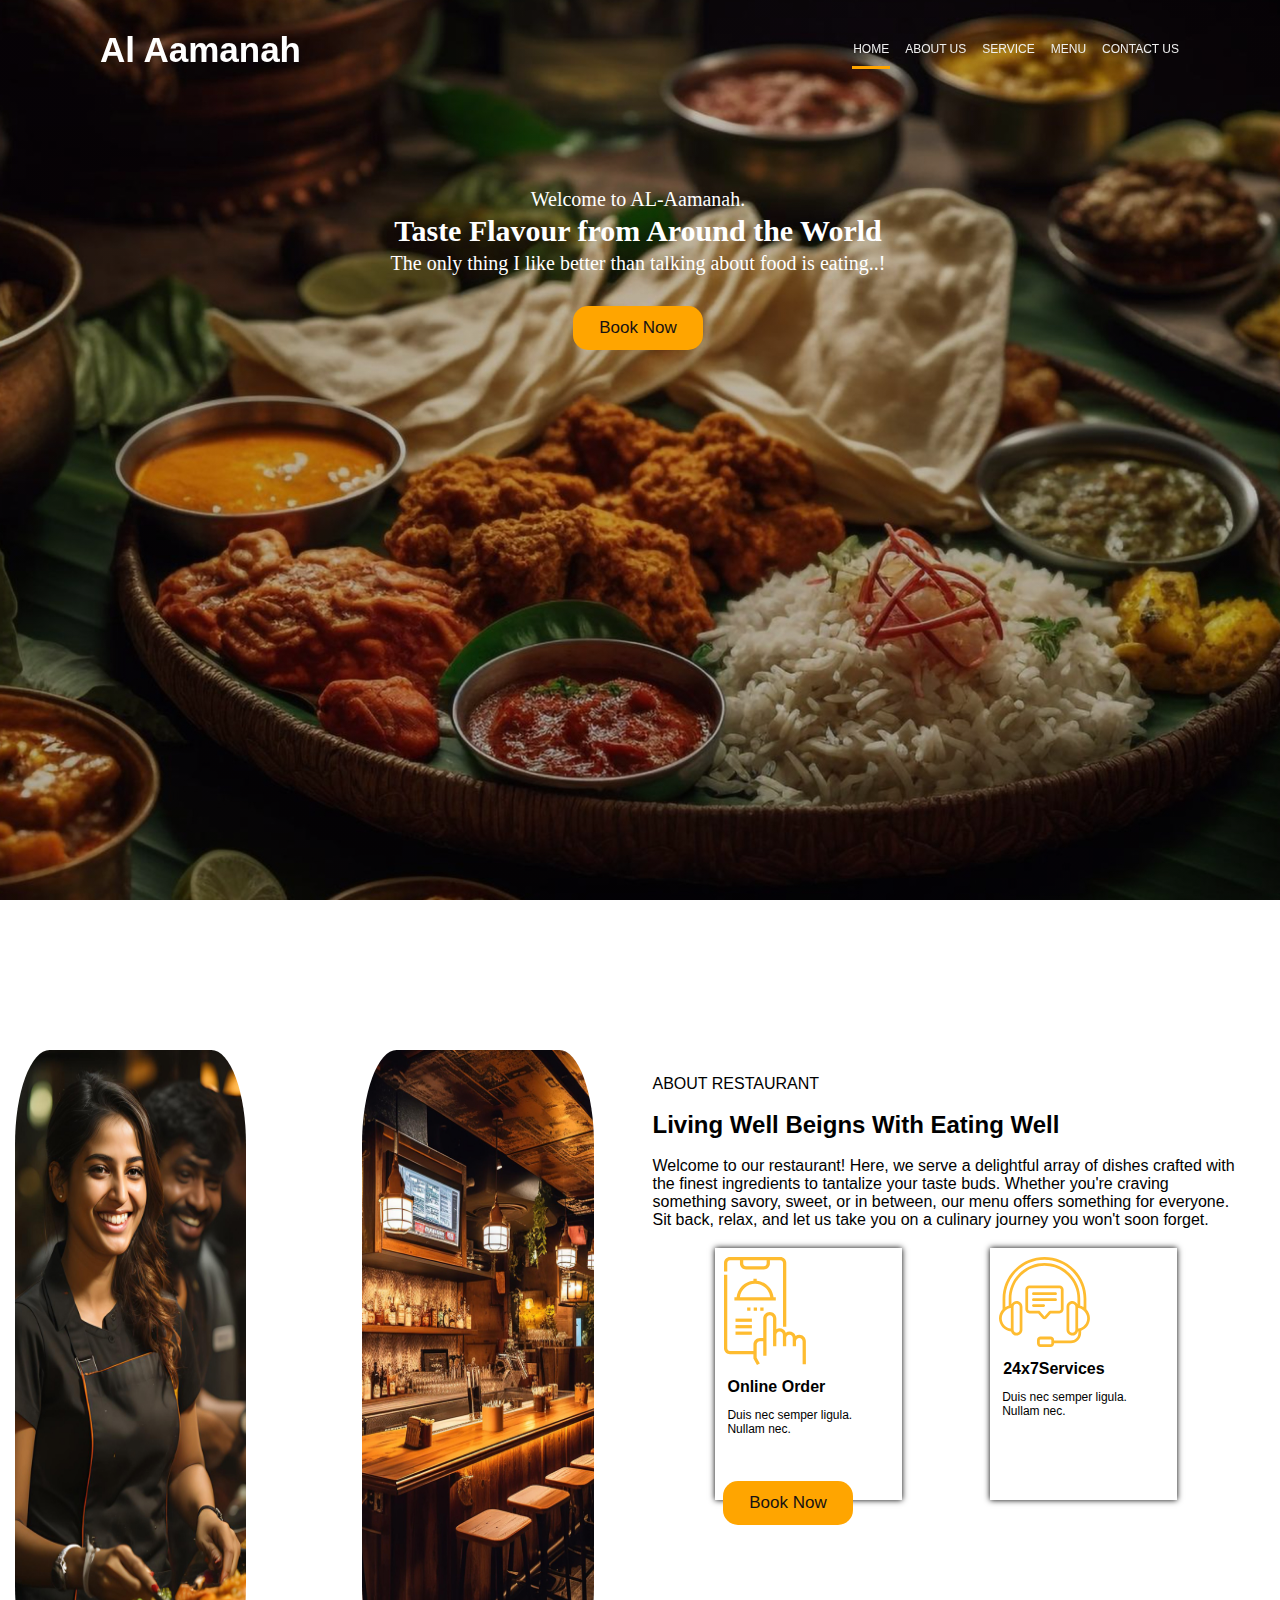
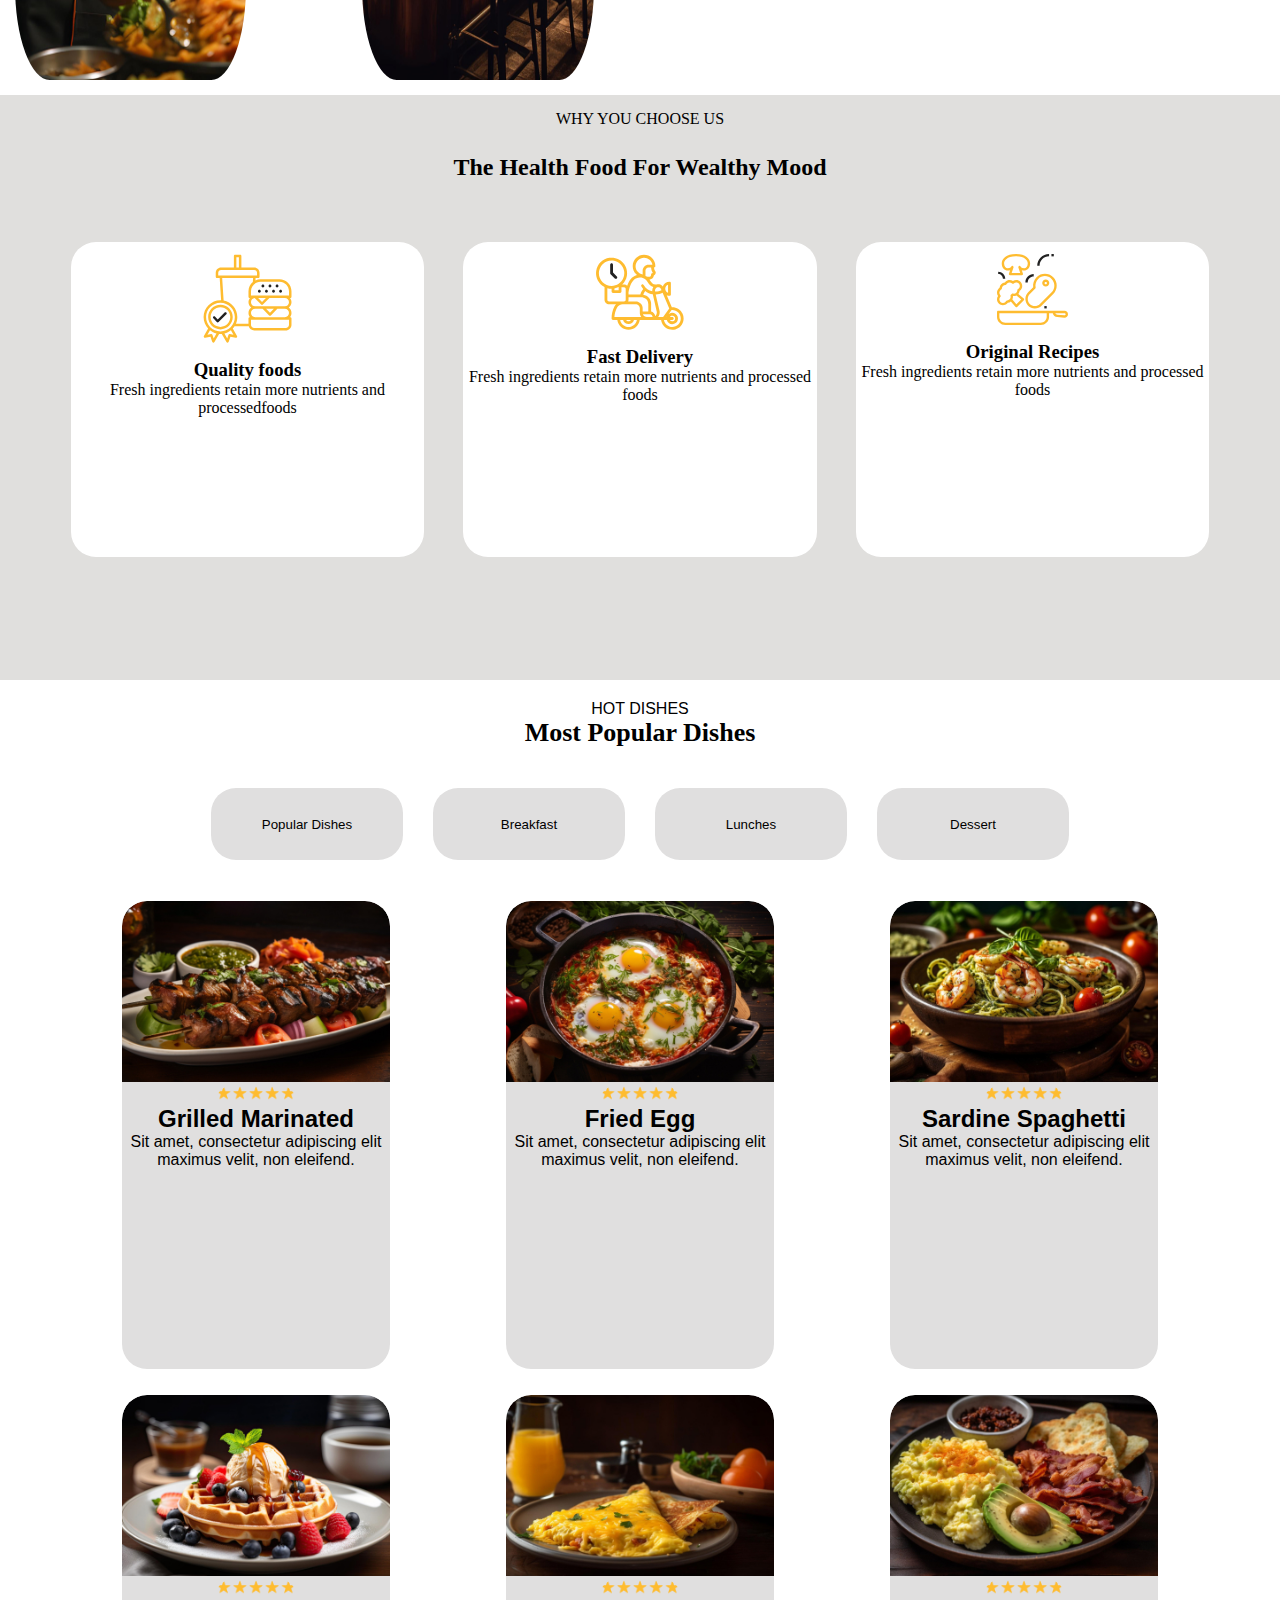
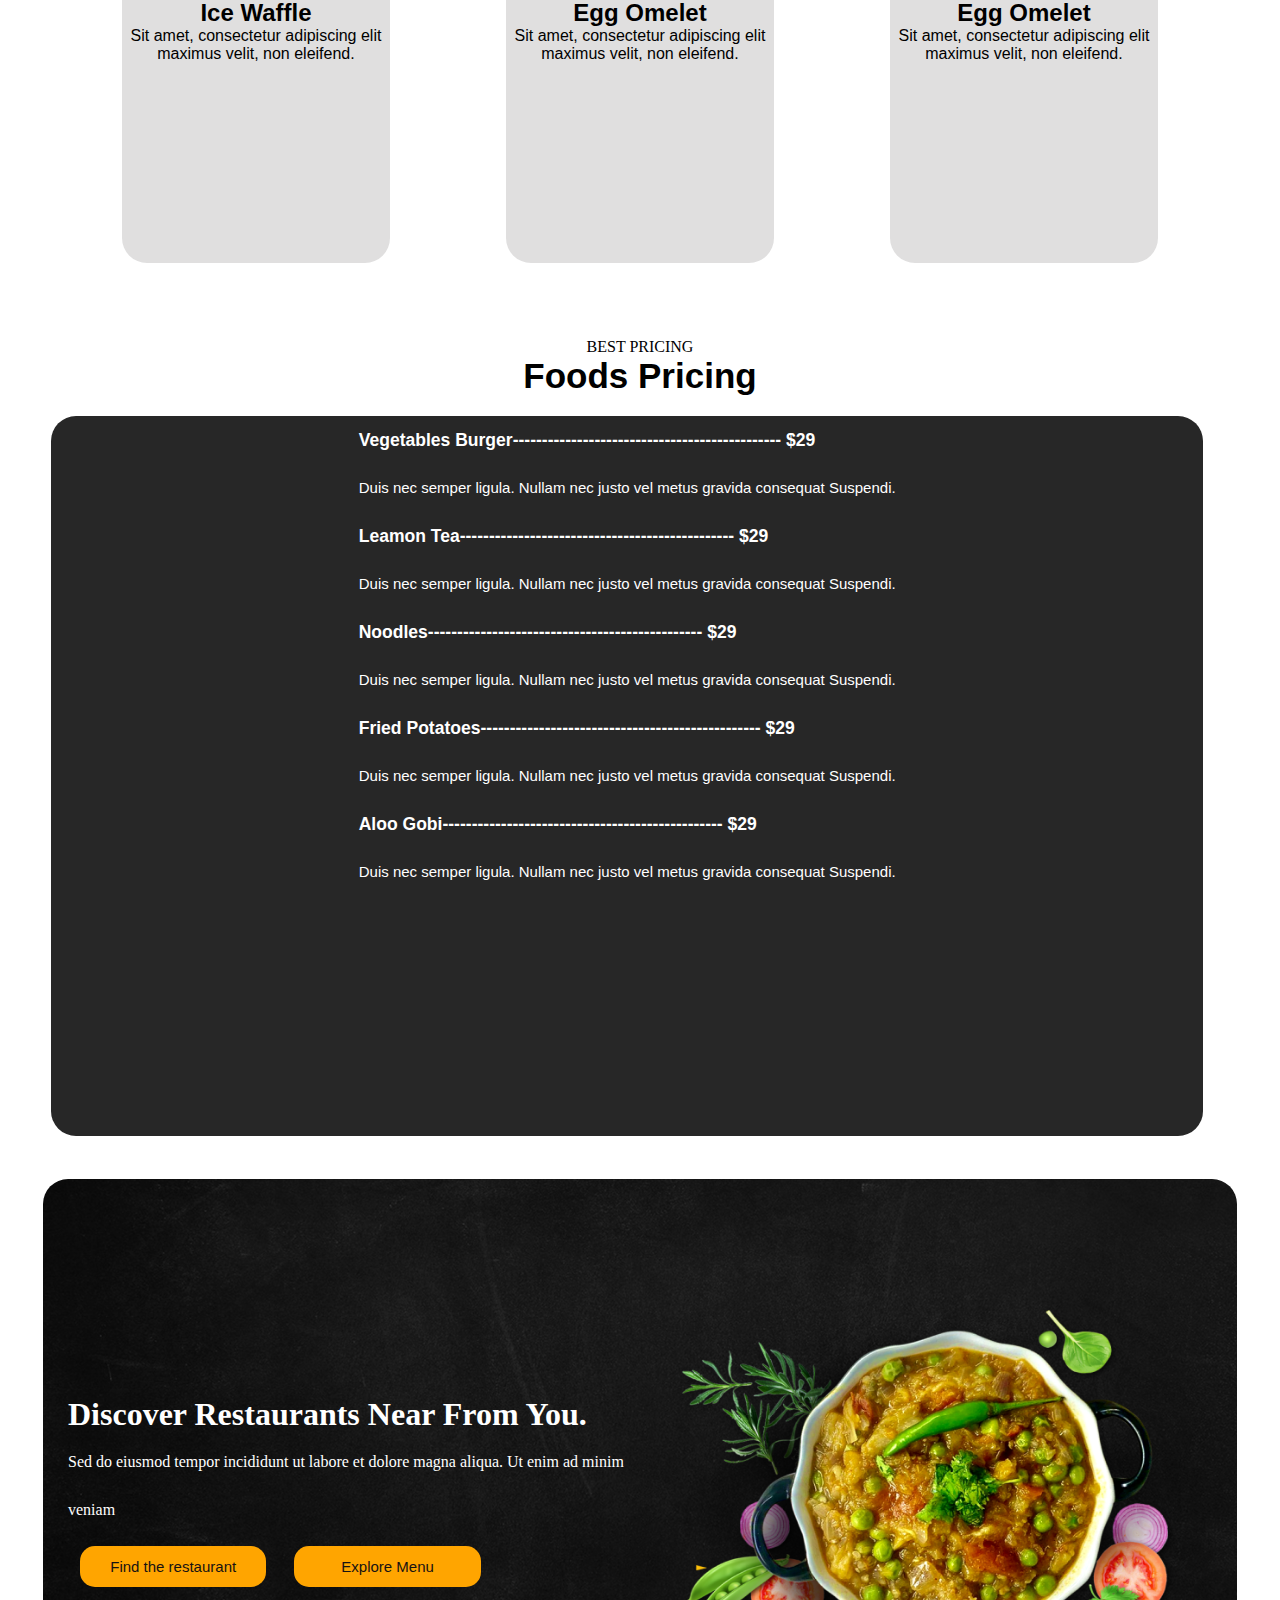
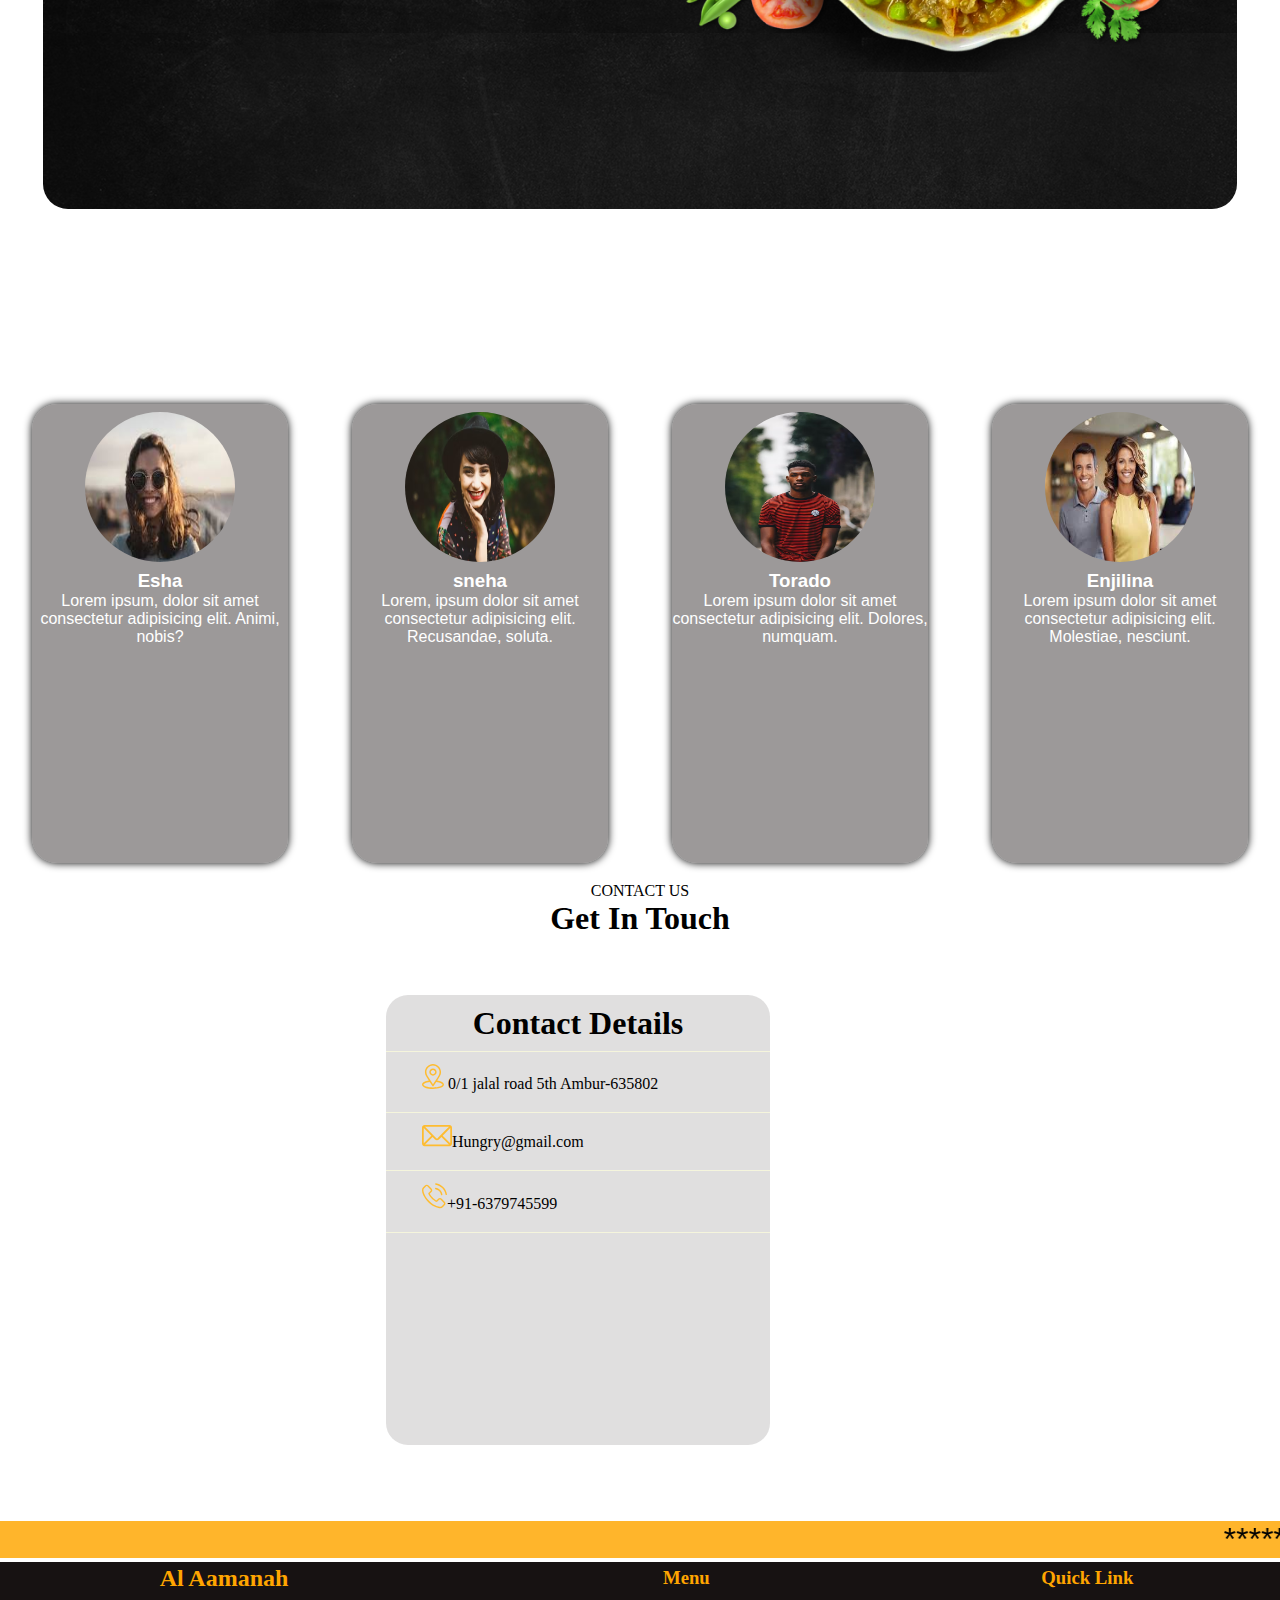
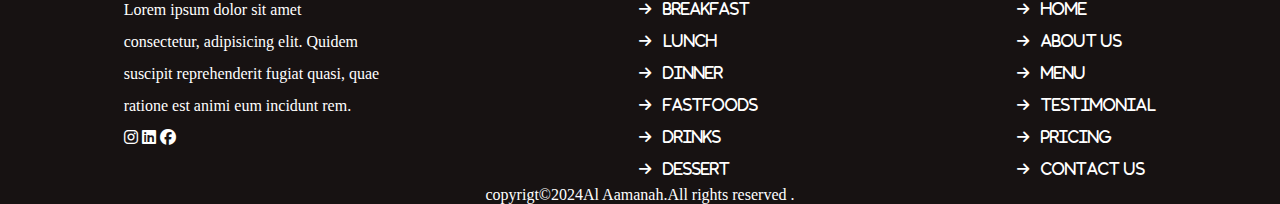
<file: index.html>
<!DOCTYPE html>
<html lang="en">
<head>
    <meta charset="UTF-8">
    <meta name="viewport" content="width=device-width, initial-scale=1.0">
    <title>restaurant</title>
    <link rel="stylesheet" href="https://cdnjs.cloudflare.com/ajax/libs/font-awesome/6.5.1/css/all.min.css">
    
    <link rel="stylesheet" href="style.css">
</head>
<body>
   
    
       
        <header >
            <h2 class="logo">Al Aamanah</h2>
            <nav>
                <a href="#home" class="active">Home</a>
                <a href="#aboutus">About Us</a>
                
                <a href="#ourservice">Service</a>
                <a href="#menu">Menu</a>
                <a href="#contactus">Contact Us</a>
               
            </nav>
           
            <!-- HAMBURGER -->
           <div class="uihamber">
            <label class="hamburger">
                <input type="checkbox" id="uicheckbox">
                <svg viewBox="0 0 32 32">
                  <path class="line line-top-bottom" d="M27 10 13 10C10.8 10 9 8.2 9 6 9 3.5 10.8 2 13 2 15.2 2 17 3.8 17 6L17 26C17 28.2 18.8 30 21 30 23.2 30 25 28.2 25 26 25 23.8 23.2 22 21 22L7 22"></path>
                  <path class="line" d="M7 16 27 16"></path>
                </svg>
              </label>
           </div>
            </header>
           <div class="navbarTwo">
            <nav class="navbar-2">
              <a href="#home" class="active">Home</a>
              <a href="#aboutus">About Us</a>
              
              <a href="#ourservice">Service</a>
              <a href="#menu">Menu</a>
              <a href="#contactus">Contact Us</a>
             
          </nav>
        </div>
     
<section class="section-1" id="home">
        <div class="poster">
            <p class="para1">
                Welcome to AL-Aamanah.
            </p>
            <h2>Taste Flavour from Around the World</h2>
            <p>The only thing I like better than talking about food is eating..!</p>
            <button id="poster-btn">
                <span>Book Now</span>
            </button> 
        </div>
    </section>
        
        <section id="aboutus">
        <div class="aboutus" >
           
            <div class="flex">

                <div class="photo">
                    <img id="foto-1" src="image/img-1.jpg" alt="">
                    <img id="foto-2"src="image/img-2.jpg" alt="">
                </div>
                <div class="restaurant">
                    <p id="up-para">
                        ABOUT RESTAURANT
                    </p>
                    <h2>Living Well Beigns With Eating Well</h2>
                    <p id="downpara">Welcome to our restaurant! Here, we serve a delightful array of dishes crafted with the finest ingredients to tantalize your taste buds. Whether you're craving something savory, sweet, or in between, our menu offers something for everyone. Sit back, relax, and let us take you on a culinary journey you won't soon forget.</p>
                    
                    <div class="box-logo-1">
                        <div class="onlineorder">
                            <img id="logo-1"src="image/icon-about-1.svg" alt="">
                            <h4>Online Order</h4>
                            <p>Duis nec semper ligula. Nullam nec.</p>
                    </div>

                    <div class="service" >
                        <img id="logo-2"src="image/icon-about-2.svg" alt="">
                        <h4>24x7Services</h4>
                        <p>Duis nec semper ligula. Nullam nec.</p>
                    </div>
                </div>
                 <button id="restaurant-btn">
                <span>Book Now</span>
            </button>             
            </div>
        </div>
        
    </div>
</section>
        
        
 <section id="ourservice">   
<main>
    <div class="chooseus" >
        <p>WHY YOU CHOOSE US </p>
        <h2>The Health Food For Wealthy Mood</h2>
    </div>

    <div class="healthyfood">
        <div class="qualityfood">
            <img src="
            image/snacks.svg" alt="">
            <h3 id="healthy">Quality foods</h3>
            <p id="para"> Fresh ingredients retain more nutrients and processedfoods</p>
        </div>
        <div class="fastestdelivery">
            <img src="image/delivery.svg" alt="">
            <h3  id="healthy">Fast Delivery</h3>
            <p id="para"> Fresh ingredients retain more nutrients and  processed foods</p>
        </div>
        <div class="originalfoods">
            <img src="image/food.svg" alt="">
             <h3  id="healthy">Original Recipes</h3>
             <p id="para"> Fresh ingredients retain more nutrients and  processed foods</p>
        </div>
    </div>
</main>
</section>



<!-- --------------main menu Hot Dishes---------------- -->

<section id="menu">
         <div class="main-menu" >
            <div class="hot">
                <p id="main-topic">HOT DISHES</p>
                <h2 id="most-popular">Most Popular Dishes</h2>
            </div>
            <div class="menu-card">
                <button  id="All-dishes" class="cards"> Popular Dishes</button>
                <button  id="Breakfast" class="cards">Breakfast</button>
                <button   id="Lunch" class="cards">Lunches</button>
                <button   id="Dessert" class="cards">Dessert</button>
            </div>

    <div class="main-menu-1" id="card-cont">
         <div class="menu-1">
            <img src="image/menu-img-1.jpg" alt=""> <br>
            <img id="star" src="image/start-rating.png" alt="">
            <h2 id="food-h">Grilled Marinated</h2>
            <p id="food">Sit amet, consectetur adipiscing elit maximus velit, non eleifend.</p>
        
        </div>
        <div class="menu-2">
            <img src="image/menu-img-2.jpg" alt=""><br>
            <img  id="star"src="image/start-rating.png" alt="">
            <h2 id="food-h">Fried Egg</h2>
            <p id="food">Sit amet, consectetur adipiscing elit maximus velit, non eleifend.</p>
        </div>
        <div class="menu-3">
            <img src="image/menu-img-3.jpg" alt=""><br>
            <img id="star" src="image/start-rating.png" alt="">
            <h2 id="food-h">Sardine Spaghetti</h2>
            <p id="food">Sit amet, consectetur adipiscing elit maximus velit, non eleifend.</p>
        </div>
     
        <div class="menu-4">
            <img src="image/menu-img-4.jpg" alt=""><br>
            <img id="star" src="image/start-rating.png" alt="">
            <h2 id="food-h">Ice Waffle</h2>
            <p id="food">Sit amet, consectetur adipiscing elit maximus velit, non eleifend.</p>
        </div>
        <div class="menu-5">
            <img  src="image/menu-img-5.jpg" alt=""><br>
            <img id="star" src="image/start-rating.png" alt="">
            <h2 id="food-h">Egg Omelet</h2>
            <p id="food">Sit amet, consectetur adipiscing elit maximus velit, non eleifend.</p>
        </div>
        <div class="menu-6">
            <img  src="image/menu-img-6.jpg" alt=""><br>
            <img id="star" src="image/start-rating.png" alt="">
            <h2 id="food-h">Egg Omelet</h2>
            <p id="food">Sit amet, consectetur adipiscing elit maximus velit, non eleifend.</p>
        </div> 
    </div>
    
</div>
</section>
<!-------------------------------------------PRICING------------------------------------------>


 <div class="pricing" id="pricing">
    <div class="topic">
        <p>BEST PRICING</p>
        <h1 id="food-pricing">Foods Pricing</h1>
    </div>
    <div class="price-list-name">
    <div class="price-list">
        <h3 id="pricing">Vegetables Burger----------------------------------------------
            <span>$29</span>
        </h3>
        <p id="pricing-para">Duis nec semper ligula. Nullam nec justo vel metus gravida consequat Suspendi.</p>
        <h3 id="pricing">Leamon Tea-----------------------------------------------
            <span>$29</span>
        </h3>
        <p id="pricing-para">Duis nec semper ligula. Nullam nec justo vel metus gravida consequat Suspendi.</p>
        <h3 id="pricing">Noodles-----------------------------------------------
            <span>$29</span>
        </h3>
        <p id="pricing-para">Duis nec semper ligula. Nullam nec justo vel metus gravida consequat Suspendi.</p>
        <h3 id="pricing">Fried Potatoes------------------------------------------------
            <span>$29</span>
        </h3>
        <p id="pricing-para">Duis nec semper ligula. Nullam nec justo vel metus gravida consequat Suspendi.</p>
        <h3 id="pricing">Aloo Gobi------------------------------------------------
            <span>$29</span>
        </h3>
        <p id="pricing-para">Duis nec semper ligula. Nullam nec justo vel metus gravida consequat Suspendi.</p>
    </div>
</div>
 </div>

 <div class="discover">
    <div class="discover-list">
    <h1 id="rest">Discover Restaurants
        Near From You.</h1>
        <p id="discover-para">Sed do eiusmod tempor incididunt ut labore et dolore magna aliqua. Ut enim ad minim veniam</p>
        <button   class="" id="discover-btn">
            <span>Find the restaurant</span>
        </button> 
        <button  class="discover-btn"  id="discover-btn">
            <span>Explore Menu</span>
        </button> 
    </div>
    <div class="discover-foto">
        <img src="image/restaurant-img-beans.png" alt="">
    </div>
</div>
    <!-- -----------------------------------TESTIMONILIAL------------------------------- -->
   
  
      <div class="parallax" id="testimonial">
        <h1 id="testimonial-head">
          Testimonial
        </h1>
        <div class="boxs">
          
        <div class="box-1">
          <img src="image/testimonial-main-1.jpg" alt="">
          <h3 id="box-head">
            Esha
          </h3>
          <p id="box-para" >Lorem ipsum, dolor sit amet consectetur adipisicing elit. Animi, nobis?</p>

        </div>
        <div class="box-2">
          <img src="image/testimonial-main-2.avif" alt="">
          <h3 id="box-head">
            sneha
          </h3>
          <p id="box-para" >Lorem, ipsum dolor sit amet consectetur adipisicing elit. Recusandae, soluta.</p>
        </div>
        <div class="box-3">
          <img src="image/testimonial-main-3.avif" alt="">
          <h3 id="box-head">
            Torado
          </h3>
          <p  id="box-para">Lorem ipsum dolor sit amet consectetur adipisicing elit. Dolores, numquam.</p>
        </div>
        <div class="box-4">
          <img src="image/testimonial-main-4.jpg" alt="">
          <h3 id="box-head">
            Enjilina
          </h3>
          <p  id="box-para">Lorem ipsum dolor sit amet consectetur adipisicing elit. Molestiae, nesciunt.</p>
        </div>
      
</div>
      </div>


      <!-- ---------------------------------------contact us--------------------------------------------- -->

<section id="contactus">

      <div class="head-contact" >
        <p id="contact-para">CONTACT US</p>
        <h1 id="contact-head">Get In Touch</h1>
    </div>
    
      <div class="contactus">
        <div class="map">
        <iframe src="https://www.google.com/maps/embed?pb=!1m18!1m12!1m3!1d62255.10448782851!2d78.67916074361453!3d12.782144990609973!2m3!1f0!2f0!3f0!3m2!1i1024!2i768!4f13.1!3m3!1m2!1s0x3bad08e1a0958fdf%3A0x61389b9026ec19f5!2sAmbur%2C%20Tamil%20Nadu!5e0!3m2!1sen!2sin!4v1710565645874!5m2!1sen!2sin" width="600" height="450" style="border:0;" allowfullscreen="" loading="lazy" referrerpolicy="no-referrer-when-downgrade"></iframe>

    </div>
    <div class="details">
        <h1 id="detail-head">Contact Details</h1>
       <p id="map"> <img src="image/icon-map.svg" alt="">
        0/1 jalal road 5th  Ambur-635802
       </p>
       <p id="email"><img src="image/icon-email.svg" alt="">Hungry@gmail.com</p>
       <p id="phone"><img src="image/icon-phone.svg" alt="">+91-6379745599</p>

    </div>
       
</div>
<marquee >******-Noodles&nbsp; &nbsp;-Burger&nbsp; &nbsp;-Meals&nbsp; &nbsp;-Dosa&nbsp; &nbsp;
-VegBurger&nbsp; &nbsp;-LemonTea&nbsp; &nbsp;-BlackCold coffee&nbsp; &nbsp;-Leamon Tea&nbsp; &nbsp;-FriedPotato&nbsp; &nbsp;-BoneStreak&nbsp; &nbsp;-Fried Rice&nbsp; &nbsp;
-Aloo Gobi&nbsp; &nbsp;*****
</marquee>

</section>


      <footer>
        <div class="footer">
        <div class="about-footer">
            <h2 id="foot-head">
                Al Aamanah
            </h2>
            <p id="foot-head-para">Lorem ipsum dolor sit amet consectetur, adipisicing elit. Quidem suscipit reprehenderit fugiat quasi, quae ratione est animi eum incidunt rem.</p>
            <div class="links">
                <i class="fa-brands fa-instagram"></i>
                <i class="fa-brands fa-linkedin"></i>
                <i class="fa-brands fa-facebook"></i>
            </div>
        </div>
        <div class="menu-footer">
            <h3 id="menu-footer-head">Menu</h3>
           
           <a href=""> <i class="fa-solid fa-arrow-right">Breakfast</i></a>
            <a href=""><i class="fa-solid fa-arrow-right">Lunch</i></a>
           <a href=""><i class="fa-solid fa-arrow-right">Dinner</i></a> 
            <a href=""><i class="fa-solid fa-arrow-right">FastFoods</i></a>
           <a href=""> <i class="fa-solid fa-arrow-right">Drinks</i></a>
           <a href=""> <i class="fa-solid fa-arrow-right">Dessert</i></a>
        </div>
        <div class="quick-footer"> 
            <h3 id="quick-footer-head">Quick Link</h3>
            <a href="#"><i class="fa-solid fa-arrow-right">Home</i></a>
            <a href="#aboutus"><i class="fa-solid fa-arrow-right">About US</i></a>
           <a href="#menu"> <i class="fa-solid fa-arrow-right">Menu</i></a>
            <a href="#testimonial"><i class="fa-solid fa-arrow-right">Testimonial</i></a>
           <a href="#pricing"> <i class="fa-solid fa-arrow-right">pricing</i></a>
           <a href="#contactus"> <i class="fa-solid fa-arrow-right">Contact Us</i></a>
        </div>
    </div>
        
        <p id="copy">copyrigt&copy;2024Al Aamanah.All rights reserved
            
            
            .</p>
    </footer>


      
      


    
 
 
            
              
         
            

     
   
    <script src="main.js"></script>

</body>
</html>
</file>
<file: style.css>
* {
    margin: 0;
    padding: 0;
    box-sizing: border-box;
}

body {
    overflow-x: hidden;
}

.section-1 {
    background: linear-gradient(to top, rgba(0, 0, 0, 0.3), rgba(0, 0, 0, 0.2)), url(image/crausalimg.jpg);
    width: 100%;
    background-size: cover;
    height: 100vh;
    background-position: center;
    backdrop-filter: 15px;
}
/* .hamburger-menu {
    display: none;
    cursor: pointer;
}

.hamburger-menu .bar {
    width: 25px;
    height: 3px;
    background-color: #333;
    margin: 5px 0;
    transition: 0.4s;
} */
header {
    display: flex;
    padding: 30px;
    align-items: center;
    position: fixed;
    top: 0;
    left: 0;
    width: 100%;
    transition: 200ms;
    z-index: 1;
}

nav {
    margin-right: 70px;
}

nav a {
    display: inline-block;
    margin-left: 10px;
    font-size: 12px;
    text-decoration: none;
    font-family: sans-serif;
    color: #eee;
    text-transform: uppercase;
    border-bottom: 3px solid transparent;
    padding: 10px 1px;
    transition: 500ms;
    font-weight: 500;
}

  
.active {
    border-color: orange;
}

nav a:hover {
    border-color:orange;
}

.logo {
    flex: 1;
    font-size: 35px;
    font-family: sans-serif;
    margin-left: 70px;
    color: #fff;
}
.navbar-2{
    display: flex;
    flex-direction: column;
    top: 0;
    position: fixed;
    justify-content: space-evenly;
    background: #171212;
    height: 100vh;
    width: 40%;
    z-index: 1;
}
.navbarTwo, .uihamber{
    display: none;
}
/* ---------------  responsive--------------- */

@media(max-width:740px) {
    

    nav {
        /* padding: 15px;
        margin: 0px; */
        display: none;
    }
     .uihamber{
        display: block;
    }
}

@media(max-width:700px) {
    .logo {
        flex: 1;
        font-size: 35px;
        font-family: sans-serif;
        margin-left: 24px;
        color: #fff;
    }
}

@media(max-width:502px) {
    .logo {
        margin-left: 20px;
    }
    
}

@media(max-width:474px) {
    .section-1 {
        height: 90vh;
    }

    nav {
        padding: 10px;
        font-size: 12px;
    }

    nav a {
        display: inline-block;
        margin-left: 10px;
        font-size: 14px;
        text-decoration: none;
        font-family: sans-serif;
        color: #eee;
        text-transform: uppercase;
        border-bottom: 3px solid transparent;
        padding: 12px 1px;
        transition: 500ms;
        font-weight: 500;
    }
}

@media(max-width:400px) {
    /* nav a {
        display: inline-block;
        margin-left: 7px;
        font-size: 12px;
    } */

    .section-1 {
        height: 75vh;
    }

    .logo {
        font-size: 30px;
    }
}

@media(max-width:439px) {

    .section-1 {
        height: 90vh;
    }

    .logo {
        font-size: 31px;

    }

    /* nav {
        padding: 3px;
        font-size: 14px;
    } */

    a {
        font-weight: 5000;
    }

}

@media(max-width:427px) {
    /* nav {
        padding: 3px;
        font-size: 0px;
    } */
}

@media(max-width:350px) {
    /* nav {
        padding: 3px;
        font-size: 0px;
    } */

    .logo {
        font-size: 26px;
    }

    

    /* .section-1 {
        height: 75vh;
    } */

}

/* ------------------- poster------------------------------------- */



.poster {
    display: flex;
    flex-direction: column;
    align-items: center;
    text-align: center;
    line-height: 3rem;
    position: absolute;
    top: 210px;
    color: #fff;
    font-weight: 500;
    margin-left: 190px;
    width: 70%;
    font-size: 20px;


}

.poster h2 {
    animation: fadeInRight 0.9s ease forwards
}

.poster p {
    animation: fadeInLeft 0.7s ease forwards
}

#poster-btn {
    display: inline-block;
    border-radius: 15px;
    background-color: orange;
    border: none;
    color: #171212;
    text-align: center;
    font-size: 17px;
    padding: 12px;
    width: 130px;
    transition: all 0.5s;
    cursor: pointer;
    margin-top: 3%;
    /* margin-left: 12%; */
}

#poster-btn span {
    cursor: pointer;
    display: inline-block;
    position: relative;
    transition: 0.5s;
}

#poster-btn span:after {
    content: '»';
    position: absolute;
    opacity: 0;
    top: 0;
    right: -15px;
    transition: 0.5s;
}

#poster-btn:hover span {
    padding-right: 15px;
}

#poster-btn:hover span:after {
    opacity: 1;
    right: 0;
}

@keyframes fadeInRight {
    0% {
        opacity: 0;
        transform: translateY(-190px)
    }

    100% {
        opacity: 2;
        transform: translateY(0px)
    }
}

@keyframes fadeInLeft {
    0% {
        opacity: 0;
        transform: translateX(-190px)
    }

    100% {
        opacity: 2;
        transform: translateX(0px)
    }
}






@media(max-width:1024px) {
    .poster {
        margin-left: 120px;
    }
}


@media(max-width:968px) {
    .poster {
        margin-left: 233px;

    }
}

@media(max-width:950px) {
    .poster {
        margin-left: 126px;
    }
}

@media(max-width:818px) {
    .poster {
        margin-left: 98px;
    }
}

@media(max-width:768px) {
    .poster {
        margin-left: 83px;
    }

    #restaurant-btn {
        margin-top: 18%;
        margin-left: 3%;
    }

    .photo {
        display: flex;
        flex-direction: row;
        justify-content: space-between;
        width: 82%;
        flex: 1;
        margin-left: 58px;
    }

    .aboutus {
        margin: 146px 15px 15px;
        display: flex;
        justify-content: space-around;
        flex-direction: column;
        font-family: sans-serif;
        margin-left: 60px;
    }


}

@media(max-width:650px) {
    .poster h2 {
        font-size: 25px;
    }

    .poster p {
        font-size: 18px;
    }
}

@media(max-width:467px) {
    .poster {
        top: 166px;
    }
}



@media(max-width:500px) {
    .photo img {
        height: 65vh;
        width: 46%;
    }

    #logo-1 {
        height: 9vh;
    }

    .service img {
        height: 7vh;
        margin: 9px;
    }

    .restaurant {
        width: 88%;
        margin-left: 34px;
        padding: 2%;
        display: flex;
        flex-direction: column;
        font-size: 16px;
        margin-top: 19px;
    }

    .aboutus h2 {
        line-height: 3rem;
    }

    .onlineorder {
        width: 41%;
    }

    .service {
        width: 41%;

    }

    .aboutus {
        margin: 84px 15px 15px;
        display: flex;
        justify-content: space-around;
        flex-direction: column;
        font-family: sans-serif;
    }
}

@media(max-width:450px) {
    .service {
        height: 28vh;
        font-size: 12px;
    }

    .onlineorder {
        height: 28vh;
        font-size: 12px;
    }
}

@media(max-width:400px) {

    .poster h2 {
        font-size: 21px;
    }

    .poster p {
        font-size: 16px;
    }

    .poster {
        margin-left: 52px;
    }
}




@media(max-width:380px) {
    .photo{ display: none;}
    

    #poster-btn {
        display: block;
    }
}











/* --------------------------------------About US ------------------------------------------*/

.photo {
    display: flex;
    flex-direction: row;
    justify-content: space-between;
    /* width: 50%; */

    flex: 1;
}

.photo img {
    height: 70vh;
    width: 40%;
    border-radius: 15%;
    transition: scale();
}

.aboutus {


    display: flex;
    justify-content: space-around;
    flex-direction: column;
    font-family: sans-serif;
    /* position: relative; */
}

.flex {
    display: flex;
    justify-content: space-around;
    flex-direction: row;
    font-family: sans-serif;
    margin: 150px 15px 15px 15px;
}

.sticky {
    width: 100%;
    height: 100px;
    background: #171212;
    position: sticky;
    top: 0;

}

.aboutus h2 {
    line-height: 4rem;
}

.restaurant {
    width: 51%;
    margin-left: 34px;
    padding: 2%;
    display: flex;
    flex-direction: column;

}

#restaurant-btn {
    margin-top: 22%;



}

#restaurant-btn {
    display: inline-block;
    border-radius: 15px;
    background-color: orange;
    border: none;
    color: #171212;
    text-align: center;
    font-size: 17px;
    padding: 12px;
    width: 130px;
    transition: all 0.5s;
    cursor: pointer;
    margin-top: 18%;
    margin-left: 12%;
}

#restaurant-btn span {
    cursor: pointer;
    display: inline-block;
    position: relative;
    transition: 0.5s;
}

#restaurant-btn span:after {
    content: '»';
    position: absolute;
    opacity: 0;
    top: 0;
    right: -15px;
    transition: 0.5s;
}

#restaurant-btn:hover span {
    padding-right: 15px;
}

#restaurant-btn:hover span:after {
    opacity: 1;
    right: 0;
}

.main-box {
    display: flex;
    flex-direction: row;
    justify-content: space-around;
}

.box-logo-1 {
    display: flex;
    flex-direction: row;
    justify-content: space-around;
    height: 12vh;
    margin: 19px;
}



#logo-1 {

    height: 12vh;

}

/* onlineordeer */
.onlineorder {
    border: 1px solid black;
    width: 34%;
    height: 28vh;
    box-shadow: 0 0 6px;
    border: none;
}

.onlineorder h4 {
    margin-left: 12px;
}

.onlineorder img {
    margin: 9px;
}

.onlineorder p {
    font-size: 12px;
    margin: 12px;
}

/* Service */
.service h4 {
    margin-left: 13px;
}

.service img {
    height: 10vh;
    margin: 9px;
}

.service p {
    font-size: 12px;
    margin: 12px;
}



.service {
    border: 1px solid black;
    width: 34%;
    height: 28vh;
    box-shadow: 0 0 6px;
    border: none;
}

@media(max-width:1000px) {
   
    .aboutus {
        margin: -73px 15px 15px 15px;
    }

}
@media(max-width:928px){
    #restaurant-btn {
        
        margin-top: 21%;
        margin-left: 12%;
    }
}

@media(max-width:900px) {
    .restaurant {
        width: 51%;
        margin-left: 34px;
        padding: 2%;
        display: flex;
        flex-direction: column;
        font-size: 13px;
    }

    #restaurant-btn {
        margin-top: 23%;
        margin-left: 12%;
    }
    

    .photo img {
        height: 70vh;
        width: 47%;

    }
}

@media(max-width:800px) {
    #logo-1 {
        height: 8vh;
    }

    .service img {
        height: 8vh;
        margin: 9px;
    }

    .service {
        border: 1px solid black;
        width: 34%;
        height: 26vh;
        box-shadow: 0 0 6px;
        border: none;
    }

    .onlineorder {
        height: 25vh;
    }
}





@media(max-width:768px) {



    .aboutus {
        
        display: flex;
        justify-content: space-around;
        flex-direction: column;
        font-family: sans-serif;
    }

    .photo img {
        height: 78vh;
        width: 46%;
    }

    .restaurant {
        width: 88%;
        
        display: flex;
        flex-direction: column;
        font-size: 16px;
    }
}

@media(max-with:700px) {
    #restaurant-btn {
        margin-top: 16%;
        margin-left: -1%;
    }
}
@media(max-width:523px){
    h4{
        font-size: 11px;
    }
    .service h4 {
        
        font-size: 11px;
    }
}
@media(max-width:475){
    .service p {
        font-size: 10px;
       
    }
}

@media(max-width:400px) {
    #logo-1 {
        height: 9vh;
    }

    .photo {
        margin-left: 45px;
    }

    .photo img {
        height: 58vh;
        width: 48%;
    }


    .service img {
        height: 7vh;
        margin: 9px;
    }

    .service {

        width: 45%;
        height: 28vh;
    }

    .onlineorder {
        width: 45%;
        height: 28vh;
    }


    .photo {
        margin-left: 45px;
    }

    .photo img {
        height: 58vh;
        width: 48%;
    }


    .service img {
        height: 7vh;
        margin: 9px;
    }

    .service {

        width: 45%;
        height: 28vh;
    }

    .onlineorder {
        width: 45%;
        height: 28vh;
    }

    #restaurant-btn {
        margin-top: 33%;
        margin-left: -3%;
    }
    .flex {
        
        margin: 110px 0px 0 -7px;
    }

}



@media(max-width:320px) {
    .box-logo-1 {
        display: flex;
        flex-direction: row;
        justify-content: space-around;
        height: 12vh;
        margin: 19px;
        display: none;
    }

    .photo img {
        height: 45vh;
        width: 47%;
    }

    .restaurant {
        width: 95%;
        padding: 7%;
        display: flex;
        font-size: 12px;
        margin-left: -7px;
    }

    .aboutus h2 {
        line-height: 2rem;
    }

    .aboutus {
        margin: 46px 15px 15px;
    }

    .restaurant {
        width: 100%;
        padding: 7%;
        display: flex;
        font-size: 14px;
        margin-left: -7px;
    }

    #restaurant-btn {
        display: inline-block;
        border-radius: 15px;
        background-color: orange;
        border: none;
        color: #171212;
        text-align: center;
        font-size: 14px;
        padding: 12px;
        width: 95px;
        transition: all 0.5s;
        cursor: pointer;
        margin-top: 9%;
        margin-left: -3%;
    }
}

/* -------------------- Choose US----------------------- */


main {
    background: #e0dfdd;
    height: 65vh;

}

.chooseus {
    display: flex;
    flex-direction: column;
    align-items: center;
    line-height: 3rem;
    align-items: center;
}

.healthyfood {
    display: flex;
    flex-direction: row;
    justify-content: space-around;
    margin: 4%;
}


.qualityfood {
    border: 1px solid black;
    width: 30%;
    text-align: center;
    height: 35vh;
    background: white;
    border: none;
    border-radius: 25px;
    
}

.qualityfood img {
    width: 25%;
    margin: 12px;
}


.fastestdelivery {
    border: 1px solid black;
    width: 30%;
    text-align: center;
    height: 35vh;
    background: white;
    border: none;
    border-radius: 25px;
    
}

.fastestdelivery img {
    width: 25%;
    margin: 12px;
}

.originalfoods {
    border: 1px solid black;
    width: 30%;
    text-align: center;
    height: 35vh;
    background: white;
    border: none;
    border-radius: 25px;
    
}

.originalfoods img {
    width: 20%;
    margin: 12px;
}

@media(max-width:750px) {
    .healthyfood {
        display: flex;
        flex-direction: column;
        justify-content: space-around;
        align-items: center;
        margin: 4%;
        height: 180vh;
    }

    .qualityfood,
    .fastestdelivery,
    .originalfoods {
        border: 1px solid black;
        width: 84%;
        text-align: center;
        height: 45vh;
        background: white;
        border: none;
        border-radius: 25px;
        box-shadow: 0 0 10px;
    }

    .qualityfood img,
    .fastestdelivery img,
    .originalfoods img {
        width: 20%;
    }

    main {
        background: #e0dfdd;
        height: 200vh;

    }

}

@media(max-width:600px) {

    .qualityfood img,
    .fastestdelivery img,
    .originalfoods img {

        margin: 22px;
    }

}

@media(max-width:350px) {
    .healthyfood {
        display: flex;
        flex-direction: column;
        justify-content: space-around;
        align-items: center;
        margin: 4%;
        height: 172vh;
    }
}

/* <-------------------------Hot Dises----------------> */

.main-menu-1 {
    display: grid;
    grid-template-columns: 1fr 1fr 1fr;
    place-items: center;
    text-align: center;
    width: 90%;
    margin: auto;
}

.menu-1,
.menu-2,
.menu-3,
.menu-4,
.menu-5,
.menu-6 {
    border: 1px solid black;
    background: #17121222;
    width: 70%;
    border-radius: 25px;
    height: 52vh;
    border: none;
    margin-top: 26px;
    font-family: sans-serif;
    
    overflow: hidden;
    transition: 0.5s ease;
   
}



.menu-1 img,
.menu-2 img,
.menu-3 img,
.menu-4 img,
.menu-5 img,
.menu-6 img {
    width: 100%;
    border-radius: 25px 25px 0 0;



}


#star {
    width: 30%;
}

#main-topic {
    font-family: sans-serif;
}

.hot {
    text-align: center;
    margin-top: 20px;
    /* font-size: 12px; */
}

.menu-1:hover,
.menu-2:hover,
.menu-3:hover,
.menu-4:hover,
.menu-5:hover,
.menu-6:hover{
    box-shadow: 5px 5px 15px #00000056;
    transform: translateY(-5px);
} 

.menu-card {
    display: flex;
    flex-direction: row;
    justify-content: center;
  

    margin-top: 25px;
}

#most-popular {
    font-size: 26px;
}

#All-dishes:hover,
#Breakfast:hover,
#Lunch:hover,
#Dessert:hover{
    color: white;
    background: orange;
}



.cards {
    margin: 15px;
    text-decoration: none;
    color: black;
    background: #17121222;
    width: 15%;
    height: 8vh;
    border: none;
    border-radius: 25px;
    cursor: pointer;
    transition: 0.5s;
}


@media(max-width:950px) {

    #food-h {
        font-size: 19px;
        margin-top: 12px;
    }

    #food {
        font-size: 15px;
        margin: 12px;
    }
}

@media(max-width:850px) {

    .menu-1,
    .menu-2,
    .menu-3,
    .menu-4,
    .menu-5,
    .menu-6 {
        border: 1px solid black;
        background: #17121222;
        width: 61%;
        border-radius: 25px;
        height: 47vh;
        border: none;
        margin-top: 26px;
        font-family: sans-serif;
        /* font-size: 18px; */
    }

    #food-h {
        font-size: 17px;
        margin-top: 12px;
    }

    #food {
        font-size: 15px;
        margin: 5px;
    }
}

@media(max-width:800px) {
    .main-menu-1 {
        display: grid;
        grid-template-columns: 1fr 1fr;
        place-items: center;
        text-align: center;
        width: 90%;
        margin: auto;
    }


}

@media(max-width:700px) {

    .menu-1,
    .menu-2,
    .menu-3,
    .menu-4,
    .menu-5,
    .menu-6 {
        width: 60%;
    }

    #food-h {
        font-size: 15px;
        margin-top: 5px;
    }

    #food {
        font-size: 12px;
        margin: 12px;
    }
}

@media(max-width:650px) {
    #food-h {
        font-size: 15px;
        margin-top: 5px;
    }

    #food {
        font-size: 12px;
        margin: 12px;
    }

    .menu-1,
    .menu-2,
    .menu-3,
    .menu-4,
    .menu-5,
    .menu-6 {
        border: 1px solid black;
        background: #17121222;
        width: 70%;
        border-radius: 25px;
        height: 49vh;
        border: none;
        margin-top: 26px;
        font-family: sans-serif;
        /* font-size: 18px; */
    }

}

@media(max-width:600px) {
    .main-menu-1 {

        grid-template-columns: repeat(1, 1fr);

        width: 90%;
        height: 400px;

    }

    #food-h {
        font-size: 20px;
        margin-top: 5px;
    }

    #food {
        font-size: 15px;
        margin: 12px;
    }

    .menu-1,
    .menu-2,
    .menu-3,
    .menu-4,
    .menu-5,
    .menu-6 {
        height: 65vh;
    }

    .cards img {
        display: none;
    }
}
@media(max-width:550px){
    
}

@media(max-width:350px) {

    .menu-1,
    .menu-2,
    .menu-3,
    .menu-4,
    .menu-5,
    .menu-6 {
        height: 50vh;
    }

    .cards {
        margin: 6px;
        height: 8vh;
        width: 24%;
        font-size: 11px;
    }
}

/* -----------------PRICING----------------------- */
.pricing{
    margin-top: 75px;
    width: 100%;
  /* background: #e0dfdd; */

}
.price-list-name{
    background: hsla(0, 0%, 2%, 0.861);
    width: 90%;
    height: 80vh;
    margin-top: 15px;
    display: flex;
    flex-direction: column;
    align-items: center;
    border-radius: 25px;
    line-height: 3rem;
    margin: 20px;
    margin-left: 4%;
    font-size: 15px;

}
#food-pricing{
    font-size: 35px;
    font-family: sans-serif;
}
.price-list{
    color: #fff;
    
    font-family: sans-serif ;
    
}
.topic{
    text-align: center;
}
@media(max-width:1000px){
    .price-list{
        font-size: 15px;
    }
}
@media(max-width:850px){
    .price-list{
        font-size: 13px;
        
    }
}
@media(max-width:700px){
    .price-list{
        font-size: 13px;
        
    }
    .price-list-name{
        width: 85%;
        margin-left: 10%;
        /* margin-top: 100%; */
    }
}
@media(max-width:600px){
    
    .pricing{
        margin-top: 330%;
    }
}    
@media(max-width:590px){
    .pricing{
        margin-top: 340%;
    }
    .price-list-name{
        width: 85%;
        margin-left: 8%;}
}
@media(max-width:570px){
    .pricing{
        margin-top: 350%;
    }
}

@media(max-width:550px){
    .pricing{
        margin-top: 370%;
    }
}
@media(max-width:500px){
    .pricing{
        margin-top: 400%;
        /* margin: 10px; */
    }
    .price-list-name {
        width: 88%;
        margin-left: 7%;
        height: 131vh;
    }
}

@media(max-width:450px){
    .pricing{
        margin-top: 450%;
      
    }
    .price-list-name {
        width: 88%;
        margin-left: 7%;
        height: 131vh;
    }
   
}
@media(max-width:400px){
    .pricing{
        margin-top: 500%;
        
    }
    .price-list-name {
       
        height: 139vh;
    }
}
@media(max-width:390px){
    .price-list-name {
        
        height: 155vh;
    }
}
@media(max-width:350px){
    .pricing{
        margin-top: 430%;
        
    }
    .price-list-name {
        
        height: 155vh;
    }
}




.discover{
    background: url(image/restaurants-bg.png);
    
    height: 70vh;
    margin-left: 15px;
    margin-right: 15px;
    border-radius: 25px;
}
.discover-list{
    color: white;
    margin: 25px;
    
}
#discover-btn{
    
        display: inline-block;
        border-radius: 15px;
        background-color: orange;
        border: none;
        color: #171212;
        text-align: center;
        font-size: 15px;
        padding: 12px;
        width: 32%;
        transition: all 0.5s;
        cursor: pointer;
        margin-top: 3%;
        margin: 12px;
    } 

#discover-btn span {
    cursor: pointer;
    display: inline-block;
    position: relative;
    transition: 0.5s;
}

#discover-btn span:after {
    content: '»';
    position: absolute;
    opacity: 0;
    top: 0;
    right: -15px;
    transition: 0.5s;
}

#discover-btn:hover span {
    padding-right: 15px;
}

#discover-btn:hover span:after {
    opacity: 1;
    right: 0;
}

.discover{
    display: flex;
    flex-direction: row;
    justify-content: center;
    /* text-align: center; */
    align-items: center;
    line-height: 3rem;
    margin-bottom: 17px;
    margin: 43px;
}
.discover-foto img{
    width: 90%;
}
#rest {
    animation: fadeInRight 0.9s ease forwards
}

#discover-para {
    animation: fadeInLeft 0.7s ease forwards
}
@keyframes fadeInRight {
    0% {
        opacity: 0;
        transform: translatex(-1900px)
    }

    100% {
        opacity: 2;
        transform: translatex(0px)
    }
}

@keyframes fadeInLeft {
    0% {
        opacity: 0;
        transform: translateX(-190px)
    }

    100% {
        opacity: 2;
        transform: translateX(0px)
    }
}

@media(max-width:950px){
    #discover-btn {
        width: 36%;
    }
}
@media(max-width:850px){
    #discover-btn {
        width: 40%;
    }
}
@media(max-width:800px){
    #discover-btn {
        width: 42%;
    }
}
@media(max-width:770px){
    .discover{
        display: flex;
        flex-direction:column ;
        margin-top: 25vh;
        height: 256vh;

}
}
@media(max-width:684px){
    .discover {
        display: flex;
        flex-direction: column;
        margin-top: 13vh;
        height: 149vh;
        text-align: center;
    }
}
@media(max-width:450px){
    .discover{
        height: 120vh;
    }
    #discover-btn {
        width: 52%;
    }
}
@media(max-width:390px){
    #rest{
        font-size: 25px;
    }
}
@media(max-width:350px){
    #discover-btn {
        width: 59%;
    }
}

/* -------------------TESTIMONIAL------------------- */



.parallax {
    /* The image used */
    background-image: url("image/gallery-8.jpg");
  
    /* Set a specific height */
    min-height: 500px;
  
    /* Create the parallax scrolling effect */
    background-attachment: fixed;
    background-position: center;
    background-repeat: no-repeat;
    background-size: cover;
  } 
  .box-1 img,
  .box-2 img,
  .box-3 img,
  .box-4 img
  {
    width:150px;
    height: 150px;
    border-radius: 50%;
    margin: 3%;
  }
  .box-1,
  .box-2,
  .box-3,
  .box-4{
    display: flex;
    flex-direction: column;
    align-items: center;
    border: 1px solid white;
    width: 20%;
    height: 51vh;
    background-color:#3b363681;
    backdrop-filter: blur (10px);
 border-radius: 25px;
 border: none;
 box-shadow: 0 0 9px;
 font-family: sans-serif;
 transition: 0.5s;

}
.box-1:hover,
  .box-2:hover,
  .box-3:hover,
  .box-4:hover{
    background:rgba(255, 166, 0, 0.856);
  }


#box-head{
    color: white;
}
#box-para{
    color: white;
    text-align: center;
}
#testimonial-head{
    color: white;
    text-align: center;
    padding-top: 2%;
}

    


  .boxs{
    display: flex;
    flex-direction: row;
    justify-content: space-around;
    margin-top: 3%;
    padding-top : 4%;
  
    align-items: center;
  }

  /* -------------------testimonial responsive-------------------- */
    
@media(max-width:820px){
    .boxs {
        display: flex;
        flex-direction:column;
        height: 252vh;
       
    }
    .box-1, .box-2, .box-3, .box-4 {
       
        width: 58%;
    }
}

 .inputs{
    display: flex;
    flex-direction: column;
    border-radius: 25px;
    align-items: center;
   
   
 }
 .contact-para{
    width: 50%;
 }
 .contactus{
    display: flex;
    flex-direction: row;
    width: 100%;
    
 }
 
 input{
    background: rgba(128, 128, 128, 0.064);
    border: none;
    border-bottom: 1px solid black;
    height: 12vh;
    width: 50%;
    
 } 
 
    

iframe{
    margin: 65px 43px;
    height: 50vh;
    border-radius: 25px;
    width: auto;

}
#detail-head{
    text-align: center;
}

.details {
    
    display: flex;
    flex-direction: column;
    
    line-height: 2rem;
    background-color: #17121222;
    width: 30%;
    height: 50vh;
    margin-top: 58px;
    border-radius: 22px;
   
}
.details:hover{
    box-shadow: 1px 2px 7px 0px;
}
.head-contact{
    margin-top: 19px;
    text-align: center;
}
 

#detail-head,
#map,
#email,
#phone{
padding: 12px 36px;
border-bottom: 1px solid beige;

}
@media(max-width:820px){
    .contactus {
        display: flex;
        flex-direction: column;
        width: 100%;
        
        align-items: center;
    }  
    .details{
        width: 65%;
    }
}
@media(max-width:750px){
    .discover {
       
        margin-top: 12vh;
        height: 189vh;
    }
}
@media(max-width:320px){
    iframe {
        margin: 40px 31px;
        height: 50vh;
        width: 78%;
        
    }
    .poster {

        margin-left: 42px }
        .poster p {
            font-size: 21px;
        }
        .aboutus {
            margin: -125px -5px 15px;
        }
        .pricing {
            margin-top: 462%;
        }
        .price-list-name {
            height: 182vh;
            
        }
        .discover {
            display: flex;
            flex-direction:column;
            justify-content: center;
            /* text-align: center; */
            align-items: center;
            line-height: 3rem;
            margin-bottom: 17px;
            margin: 10px;
        height: 125vh;
    }
     #discover-btn {
                width: 80%;
            }
            .details {
                margin: 0px;
                width: 83%;

                margin-bottom: 15px;
            }
            #copy {
                text-align: center;
                font-size: 13px;
            }
            nav a {
                display: inline-block;
                margin-left: -97px;
                font-size: 14px;
                text-decoration: none;
                font-family: sans-serif;
                color: #eee;
                text-transform: uppercase;
                padding: 0px;}
        .navbar-2 {
                    
                    height: 100vh;
                    width: 59%;
                    z-index: 1;
                }
}
@media(max-width:558px){
    iframe {
        margin: 60px 0;
        height: 50vh;
        border-radius: 25px;
        width: 100%;
        /* margin: auto; */
    }
}
.poster {
    display: flex;
    flex-direction: column;
    align-items: center;
    text-align: center;
    line-height: 2rem;
    position: absolute;
    top: 183px;
    color: #fff;
    font-weight: 500;
   
    width: 70%;
}

marquee{
    background: rgba(255, 166, 0, 0.833);
    font-size: 32px;
    font-family: sans-serif;
}
.footer{
    display: flex;
    flex-direction: row;
    justify-content: space-around;
   
}
footer{
    background: #171212;
    color: white;
}
.menu-footer {
    display: flex;
    flex-direction: column;
    line-height: 2rem
}
.quick-footer{
    display: flex;
    flex-direction:column;
    line-height: 2rem;
}
.fa-arrow-right:before {
    content: "\f061";
    margin: 12px;
}
    
    
.about-footer{
    width: 20%;
    line-height: 2rem;
}

 

#menu-footer-head{
    color: orange;
    margin-left: 36px;
}

.menu-footer a{
    color: white;
    text-decoration: none;
    list-style: none;
    font-size: 14px;
    font-family: Cambria, Cochin, Georgia, Times, 'Times New Roman', ;
    transition: 0.5s  ;
}
.menu-footer a:hover{
    color: orange;
}
.quick-footer a:hover{
    color: orange;
}
#quick-footer-head{
    color: orange;
    margin-left: 36px;
}


    
.quick-footer a{
    color: white;
    text-decoration: none;
    list-style: none;
    font-size: 14px;
    
}


 /* HAMBURGER */
 .hamburger {
    cursor: pointer;
  }
  
  .hamburger input {
    display: none;
  }
  
  .hamburger svg {
    /* The size of the SVG defines the overall size */
    height: 3em;
    /* Define the transition for transforming the SVG */
    transition: transform 600ms cubic-bezier(0.4, 0, 0.2, 1);
  }
  
  .line {
    fill: none;
    stroke: white;
    stroke-linecap: round;
    stroke-linejoin: round;
    stroke-width: 3;
    /* Define the transition for transforming the Stroke */
    transition: stroke-dasharray 600ms cubic-bezier(0.4, 0, 0.2, 1),
                stroke-dashoffset 600ms cubic-bezier(0.4, 0, 0.2, 1);
  }
  
  .line-top-bottom {
    stroke-dasharray: 12 63;
  }
  
  .hamburger input:checked + svg {
    transform: rotate(-45deg);
  }
  
  .hamburger input:checked + svg .line-top-bottom {
    stroke-dasharray: 20 300;
    stroke-dashoffset: -32.42;
  }
  #foot-head{
    color: orange;
    margin-left: 36px;
  }
  #copy{
    color: white;
  }
  #copy{
    text-align: center;
  }
  
  @media(max-width:750px){
    marquee {
        font-size: 19px;
    }
    .details {
        margin: 15px;
    }
}
@media(max-width:650px){
    
    .about-footer {
        width: 79%;
        line-height: 3rem;
        text-align: center;
    }
    .footer{
        display: flex;
        flex-direction:column;
        align-items: center;
        width: 100%;
    }
    #foot-head{
        margin-left: 0px;
    }
    #foot-head-para{
    width: 100%;
    }
    .about-footer {
        width: 90%;
        line-height: 2rem;
        text-align: center;
    }
    
    
  }
  .navbarTwo a{
    padding-left: 60px;
    font-size: 15px;
  }
</file>
